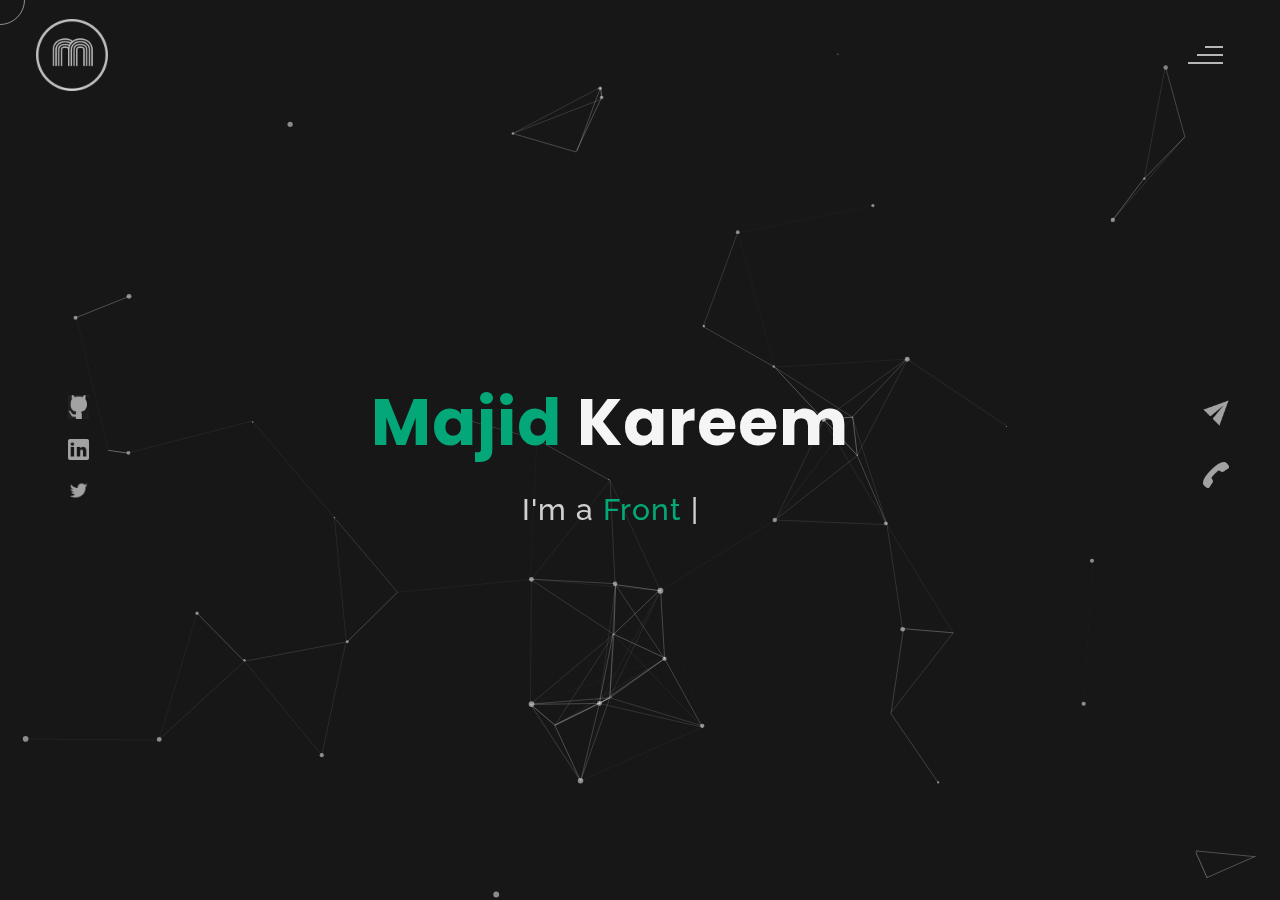
<file: index.html>
<!DOCTYPE html>
<html lang="en">

<head>
    <meta charset="UTF-8">
    <meta name="viewport" content="width=device-width, initial-scale=1.0">
    <meta name="description" content="Majid kareem - Portfolio Website" />
    <meta name="keywords" content="developer blockchain ReactJS ethereum fullstack web3 creative Freelancer" />
    <meta name="author" content="Majid kareem" />
    <title>Majid kareems - Personal Portfolio Website</title>
    <!--favicon-img-->
    <link rel="icon" type="image/png" href="images/favicon.png">
    <!--favicon-img-->
    <!--main css file should not be removed -->
    <link rel="stylesheet" href="css/index.css">
    <link rel="stylesheet" href="css/color-green.css">
    <!--main css file-->
    <script src="https://cdnjs.cloudflare.com/ajax/libs/gsap/3.2.6/gsap.min.js"></script>
</head>

<body>
    <!--contains all the div-->
    <div id="all">
        <!--mouse  follower-->
        <div class="cursor"></div>
        <!--mouse  follower-->
        <!--loader-->
        <div id="loader">
            <span class="color">Majid</span>Kareem
        </div>
        <!--loader-end-->
        <!--link-screen-->
        <div id="breaker">
        </div>
        <div id="breaker-two">
        </div>
        <!--link-screen-->
        <!--Main-Section-->
        <!--Navigator-fullscreen-->
        <div id="navigation-content">
            <div class="logo">
                <img src="images/majidKareem_logo.png" alt="logo">
            </div>
            <div class="navigation-close">
                <span class="close-first"></span>
                <span class="close-second"></span>
            </div>
            <div class="navigation-links">
                <a href="#" data-text="HOME" id="home-link">HOME</a>
                <a href="#" data-text="ABOUT" id="about-link">ABOUT</a>
                <!-- <a href="#" data-text="BLOG" id="blog-link">BLOG</a> -->
                <a href="#" data-text="PORTFOLIO" id="portfolio-link">PORTFOLIO</a>
                <a href="#" data-text="CONTACT" id="contact-link">CONTACT</a>
            </div>
        </div>
        <!--Navigator-Fullscreen END-->
        <!--Home Page-->
        <!--Menubar-->
        <div id="navigation-bar">
            <img src="images/majidKareem_logo.png" alt="logo">
            <div class="menubar">
                <span class="first-span"></span>
                <span class="second-span"></span>
                <span class="third-span"></span>
            </div>
        </div>
        <!--Menubar End-->
        <!--Header-->
        <div id="header">
            <div id="particles"></div>
            <!--Social Media Links-->
            <div class="social-media-links">
                <!-- <a href="#"><img src="images/instagram logo.png" class="social-media" alt="instagram-logo"></a>Your instagram homepage link inser in place of "#" -->
                <!-- <a href="#"><img src="images/facebook logo.png" class="social-media" alt="facebook-logo"></a> -->
                <a href="https://github.com/Emkay860">
                    <img src="images/github_logo.png" class="social-media" width="24" height="24" alt="github logo">
                </a>
                <a href="https://www.linkedin.com/in/majid-kareem-08282988/"><img src="images/linkedin logo.png"
                        class="social-media" alt="linkedin-logo"></a>
                <a href="https://twitter.com/Mkay860_"><img src="images/twitter logo.png" class="social-media"
                        alt="twitter-logo"></a>

            </div>
            <!--Social Media Links end-->
            <div class="header-content">
                <div class="header-content-box">
                    <div class="firstline"><span class="color">Majid </span>Kareem</div>
                    <div class="secondline">
                        I'm a
                        <span class="txt-rotate color" data-period="1400"
                            data-rotate='[ "Frontend Developer.", "Fullstack Developer.", "Project Manager." ]'></span>
                        <span class="slash">|</span>
                    </div>
                    <div class="contact">
                        <a href="Mailto:kareemmajid86@gmail.com"><img src="images/mail.png" alt="email-pic"
                                class="contactpic"></a><!--Your email Id write in place of "#"-->
                        <a href="Tel:+2347055820877"><img src="images/call.png" alt="phone-pic"
                                class="contactpic"></a><!--Your telephone number Id write in place of "#"-->
                    </div>
                </div>
            </div>
            <!--header image-->
            <div class="header-image">
                <!-- <img src="images/man.jpg" alt="logo"> -->
            </div>
            <!--header image end-->
        </div>
        <!--Header End-->
        <!--HomePage End-->
        <!--Main-Section End-->
        <!--about-->
        <div id="about">
            <div class="color-changer">
                <div class="color-panel">
                    <img src="images/gear.png" alt="">
                </div>
                <!-- <div class="color-selector">
                <div class="heading">Custobbbm Colors</div>
                <div class="colors">
                    <ul >
                    <li>
                        <a href="#0" class="color-red " title="color-red"></a>
                    </li>
                    <li>
                        <a href="#0" class="color-purple" title="color-purple"></a>
                    </li>
                    <li>
                        <a href="#0" class="color-malt" title="color-malt"></a>
                    </li>
                    <li>
                        <a href="#0" class="color-green" title="color-green"></a>
                    </li>
                    <li>
                        <a href="#0" class="color-blue" title="color-blue"></a>
                    </li>
                    <li>
                        <a href="#0" class="color-orange" title="color-orange"></a>
                    </li>
                    </ul>
                </div>
            </div> -->
            </div>
            <!--about content-->
            <div id="about-content">
                <div class="about-header">
                    About <span class="color">Me</span>
                    <span class="header-caption">Get to Know <span class="color"> me.</span></span>
                </div>
                <div class="about-main">
                    <div class="about-first-paragraph wow">
                        <!--about description-->
                        <span class="about-first-line">
                            I'm a
                            <span class="color">fullstack developer</span>
                            based in Lagos, Nigeria </span>
                        <br>
                        <span class="about-second-line">
                            With five (5) plus years of experience as a full stack
                            developer, 2 years experience as a Solidity/web3.0 developer and blockchain enthusiast.
                        </span>
                        <span class="about-second-line">
                            I enjoy learning new, teaching and writing about new technologies and I'm fascinated with
                            the blockchain and the immense possibilities it could bring to the future of open internet.
                        </span>
                        <span class="about-second-line">
                            Check out my profile at <a href="https://www.codementor.io/@majidk"> Codementor.io </a> and
                            <a href=" https://dev.to/emkay860"> Dev.to </a> to
                            see a list of some of my recent
                            tutorials on blog posts</span>
                        <div class="cv">
                            <a href="./docs/Modified_CV_Kareem_Majid.pdf"><button>Download <span
                                        class="colors">CV</span></button></a>
                        </div>
                    </div>
                    <!--about picture-->
                    <div class="about-img">
                        <!-- <img src="../../img/Majid_2.png" alt="Majid Kareem"> -->
                    </div>
                </div>

            </div>
            <!--services start-->
            <div id="services">
                <div class="color-changer">
                    <div class="color-panel">
                        <img src="images/gear.png" alt="">
                    </div>
                    <div class="color-selector">
                        <div class="heading">Custom Colors</div>
                        <div class="colors">
                            <ul>
                                <li>
                                    <a href="#0" class="color-red " title="color-red"></a>
                                </li>
                                <li>
                                    <a href="#0" class="color-purple" title="color-purple"></a>
                                </li>
                                <li>
                                    <a href="#0" class="color-malt" title="color-malt"></a>
                                </li>
                                <li>
                                    <a href="#0" class="color-green" title="color-green"></a>
                                </li>
                                <li>
                                    <a href="#0" class="color-blue" title="color-blue"></a>
                                </li>
                                <li>
                                    <a href="#0" class="color-orange" title="color-orange"></a>
                                </li>
                            </ul>
                        </div>
                    </div>
                </div>
                <!--services header-->
                <!-- <div class="services-heading wow">
                    <span class="color">My</span> Services
                </div> -->
                <!--services header end-->
                <!--services content-->
                <!-- <div class="services-content">
                    <div class="service-one service wow">
                        <div class="service-img">
                            <img src="images/coding.png" alt="service-one">
                        </div>
                        <div class="service-description">
                            <h2>Web Designing</h2>
                            <p>Lorem ipsum dolor sit amet consectetur adipisicing elit. Quod quibusdam possimus</p>
                        </div>
                    </div>
                    <div class="service-two service wow">
                        <div class="service-img">
                            <img src="images/instagram.png" alt="service-two">
                        </div>
                        <div class="service-description">
                            <h2>Social Media</h2>
                            <p>Lorem ipsum dolor sit amet consectetur adipisicing elit. Quod quibusdam possimus</p>
                        </div>
                    </div>
                    <div class="service-three service wow">
                        <div class="service-img">
                            <img src="images/bulb.png" alt="service-three">
                        </div>
                        <div class="service-description">
                            <h2>Creative Design</h2>
                            <p>Lorem ipsum dolor sit amet consectetur adipisicing elit. Quod quibusdam possimus</p>
                        </div>
                    </div>
                </div> -->
            </div>
            <!--services content end-->
            <!--services end-->
            <!-- <div id="skills">
                <div class="skills-header">
                     My <span class="color"> Skills</span>
                </div>
                <div class="skills-content " style="text-align: center;">
                    <div class="skill-html skill">
                        <div class="skill-text">
                    <div class="html">
                        HTML/CSS
                    </div>
                        </div>
                    <div class="html-prog wow prog">
                 <div class="html-progress wow">95%</div>
                    </div>
                    </div>
                    <div class="skill-html skill">
                        <div class="skill-text">
                    <div class="html">
                      Javascript
                    </div>
                        </div>
                    <div class="html-prog wow prog">
                 <div class="js-progress wow">90%</div>
                    </div>
                    </div>
                    <div class="skill-html skill">
                        <div class="skill-text">
                    <div class="html">
                        Adobe Ps
                    </div>
                        </div>
                    <div class="html-prog wow prog">
                 <div class="adobe-progress wow">83%</div>
                    </div>
                    </div>
                    <div class="skill-html skill">
                        <div class="skill-text">
                    <div class="html">
                        PHP
                    </div>
                        </div>
                    <div class="html-prog wow prog">
                 <div class="php-progress wow">87%</div>
                    </div>
                    </div>
                    <div class="skill-html skill">
                        <div class="skill-text">
                    <div class="html">
                        JQuery
                    </div>
                        </div>
                    <div class="html-prog wow prog">
                 <div class="jquery-progress wow">94%</div>
                    </div>
                    </div>
                    <div class="skill-html skill">
                        <div class="skill-text">
                    <div class="html">
                        SEO
                    </div>
                        </div>
                    <div class="html-prog wow prog">
                 <div class="seo-progress wow">84%</div>
                    </div>
                    </div>
                </div>
            </div> -->
            <!--copyright-section You Can Remove After Downloading-->
            <div class="footer">
                <div class="footer-text">
                    <img src="./images/copyright.png" alt="copyright-img" class="images" height="14px"> Majid kareems
                </div>
            </div>
            <!--copyright-section-->
        </div>
        <!--about end-->
        <!--portfolio-->
        <div id="portfolio">
            <div class="color-changer">
                <div class="color-panel">
                    <img src="images/gear.png" alt="">
                </div>
                <div class="color-selector">
                    <div class="heading">Custom Colors</div>
                    <div class="colors">
                        <ul>
                            <li>
                                <a href="#0" class="color-red " title="color-red"></a>
                            </li>
                            <li>
                                <a href="#0" class="color-purple" title="color-purple"></a>
                            </li>
                            <li>
                                <a href="#0" class="color-malt" title="color-malt"></a>
                            </li>
                            <li>
                                <a href="#0" class="color-green" title="color-green"></a>
                            </li>
                            <li>
                                <a href="#0" class="color-blue" title="color-blue"></a>
                            </li>
                            <li>
                                <a href="#0" class="color-orange" title="color-orange"></a>
                            </li>
                        </ul>
                    </div>
                </div>
            </div>
            <div class="portfolio-header"> <span class="color"> My </span> Portfolio
                <span class="header-caption"> Some Of My <span class="color"> Works</span></span>
            </div>
            <div id="portfolio-content">
                <div class="portfolio portfolio-first">
                    <div class="portfolio-image">
                        <img src="./images/kidlyHome.png" alt="portfolio-first">
                    </div>
                    <div class="portfolio-text">
                        <h2>Kindly Project</h2>
                        <p>Kindly makes it easy for anyone to purchase measurable social
                             impact that is fully tracked and publicly verifiable online.</p>
                        <div class="button">
                            <a href="https://kindlyimpact.com/"><button><span class="index"> View Project<i
                                            class="gg-arrow-right"></i></span></button></a>
                        </div>
                    </div>
                </div>

                <div class="portfolio portfolio-first">
                    <div class="portfolio-image">
                        <img src="./images/wkdHome.png" alt="portfolio-first">
                    </div>
                    <div class="portfolio-text">
                        <h2>WakandaInu Apps</h2>
                        <p>A decentralized community project with multiple
                            utility applications e.g DEX, NFT marketplace etc</p>
                        <div class="button">
                            <a href="https://www.wakandainu.com/"><button><span class="index"> View Project<i
                                            class="gg-arrow-right"></i></span></button></a>
                        </div>
                    </div>
                </div>

                <div class="portfolio portfolio-second">
                    <div class="portfolio-image">
                        <img src="./images/trueup.png" alt="portfolio-first">
                    </div>
                    <div class="portfolio-text">
                        <h2>Trueup.io</h2>
                        <p>There are 1,121 tech companies worth >$1 billlion. TrueUp lets you
                            quickly find the best jobs at the best companies based on what you
                            care about most.</p>
                        <div class="button"><a href="http://trueup.io/"><button><span class="index"> View Project<i
                                            class="gg-arrow-right"></i></span></button></a></div>
                    </div>
                </div>


                <div class="portfolio portfolio-third">
                    <div class=" portfolio-image">
                        <img src="./images/databank.me.png" alt="portfolio-fourth">
                    </div>
                    <div class="portfolio-text">
                        <h2>Databank.me</h2>
                        <p>
                            Databank is a global membership organization that
                            rewards it members for health and business related
                            activities. It is a platform for creating a better life.
                        </p>
                        <div class="button"><a href="https://www.databank.me/"><button><span class="index"> View
                                        Project<i class="gg-arrow-right"></i></span></button></a></div>
                    </div>
                </div>

                <div class="portfolio portfolio-fourth">
                    <div class="portfolio-image">
                        <img src="./images/clickPay.jpg" alt="portfolio-third">
                    </div>
                    <div class="portfolio-text">
                        <h2>ClickPay web App</h2>
                        <p>
                            Clickpay is one of the apps built for Systems Tech that takes care
                            of utility subscriptions and payments. it has 20000+ installs on
                            google playstore</p>
                        <div class="button"><a href="https://clickpay.com.ng/"><button><span class="index"> View
                                        Project<i class="gg-arrow-right"></i></span></button></a></div>
                    </div>
                </div>

                <div class="portfolio portfolio-fifth">
                    <div class="portfolio-image">
                        <img src="./images/datanow3%20(1).jpg" alt="portfolio-second">
                    </div>
                    <div class="portfolio-text">
                        <h2>Datanow App</h2>
                        <p>A merchant platform built for Systems Technology to enable them
                            retail and distribution of sservice rendered (e.g data retail etc)
                        </p>
                        <div class="button"><a href="http://datanow.ng/"><button><span class="index"> View Project<i
                                            class="gg-arrow-right"></i></span></button></a></div>
                    </div>
                </div>

            </div>
            <!--copyright-section You Can Remove After Downloading-->
            <div class="footer">
                <div class="footer-text">
                    <img src="./images/copyright.png" alt="copyright-img" class="images" height="14px"> Majid kareem
                </div>
            </div>
            <!--copyright-section-->
        </div>
        <!--portfolio end-->
        <!--blog-->
        <div id="blog">
            <div class="color-changer">
                <div class="color-panel">
                    <img src="images/gear.png" alt="">
                </div>
                <div class="color-selector">
                    <div class="heading">Custom Colors</div>
                    <div class="colors">
                        <ul>
                            <li>
                                <a href="#0" class="color-red " title="color-red"></a>
                            </li>
                            <li>
                                <a href="#0" class="color-purple" title="color-purple"></a>
                            </li>
                            <li>
                                <a href="#0" class="color-malt" title="color-malt"></a>
                            </li>
                            <li>
                                <a href="#0" class="color-green" title="color-green"></a>
                            </li>
                            <li>
                                <a href="#0" class="color-blue" title="color-blue"></a>
                            </li>
                            <li>
                                <a href="#0" class="color-orange" title="color-orange"></a>
                            </li>
                        </ul>
                    </div>
                </div>
            </div>
            <!-- <div class="blog-header"> Blogs</span>
                <span class="header-caption"> My Latest <span class="color"> blog posts.</span></span>
            </div>
            <div class="blog-content">
                <div class="blogs">
                    <a href="#">
                        <div class="img">
                            <img src="images/post-one.jpg" alt="blog-one">
                            <div class="blog-date">8 May,20</div>
                        </div>
                        <div class="blog-text">
                            <h3>Harleys In Hawaai</h3>
                            <p>Lorem ipsum dolor sit amet consectetur adipisicing elit. Possimus alias dolore recusandae
                                illum, corrupti quo
                                veniam saepe aliquid! Quis voluptates ratione consequuntur vel, perferendis cum
                                provident? Magnam fugiat voluptas
                                libero.</p>
                        </div>
                    </a>
                </div>
                <div class="blogs">
                    <a href="#">
                        <div class="img">
                            <img src="images/post-two.jpg" alt="blog-two">
                            <div class="blog-date">16 Jan,20</div>
                        </div>
                        <div class="blog-text">
                            <h3>Key To Be Productive</h3>
                            <p>Lorem ipsum dolor, sit amet consectetur adipisicing elit. Incidunt maiores,
                                recusandae cupiditate ducimus a non tempora, architecto obcaecati eaque ipsum assumenda
                                harum dolorum iusto tenetur
                                eius eligendi dolor magnam sit!</p>
                        </div>
                    </a>
                </div>
                <div class="blogs">
                    <a href="#">
                        <div class="img">
                            <img src="images/post-three.jpg" alt="blog-three">
                            <div class="blog-date">30 Nov,19</div>
                        </div>
                        <div class="blog-text">
                            <h3>Caffeine Addict</h3>
                            <p>Lorem ipsum, dolor sit amet consectetur adipisicing elit. Nemo nostrum impedit
                                ipsam perspiciatis ratione sapiente quasi optio reprehenderit, labore consequuntur
                                suscipit cum quas.
                                Officiis dolorem asperiores, ut necessitatibus quas doloremque?</p>
                        </div>
                    </a>
                </div>
                <div class="blogs">
                    <a href="#">
                        <div class="img">
                            <img src="images/post-four.jpg" alt="blog-four">
                            <div class="blog-date">6 Jul,19</div>
                        </div>
                        <div class="blog-text">
                            <h3>Web Development</h3>
                            <p>Lorem ipsum dolor sit amet consectetur adipisicing elit. Dolorem, veniam ratione quam
                                vitae,
                                quibusdam explicabo rem debitis velit ipsa repellat, impedit nulla fuga? Amet corporis
                                praesentium quae.
                                Sed, quibusdam necessitatibus.</p>
                        </div>
                    </a>
                </div>
                <div class="blogs">
                    <a href="#">
                        <div class="img">
                            <img src="images/post-five.jpg" alt="blog-five">
                            <div class="blog-date">1 Jun,19</div>
                        </div>
                        <div class="blog-text">
                            <h3>Work From Home</h3>
                            <p>Lorem ipsum dolor sit amet consectetur adipisicing elit. Fuga sunt eum necessitatibus rem
                                dignissimos nulla mollitia cumque, provident officiis non vitae? Animi aut doloremque
                                illum, soluta hic minus
                                sint explicabo..</p>
                        </div>
                    </a>
                </div>
                <div class="blogs">
                    <a href="#">
                        <div class="img">
                            <img src="images/post-six.jpg" alt="blog-six">
                            <div class="blog-date">28 Feb,19</div>
                        </div>
                        <div class="blog-text">
                            <h3>Business Trip</h3>
                            <p>Lorem ipsum dolor sit amet consectetur adipisicing elit. Explicabo tempora dolorum fuga
                                ratione, unde,
                                ex quaerat iste numquam nemo nihil nobis rem sint quia recusandae dignissimos quos ut
                                rerum nam.</p>
                        </div>
                    </a>
                </div>
            </div> -->
            <!--copyright-section You Can Remove After Downloading-->
            <div class="footer">
                <div class="footer-text">
                    <img src="./images/copyright.png" alt="copyright-img" class="images" height="14px"> Majid kareems
                </div>
            </div>
            <!--copyright-section-->
        </div>
        <!--blog end-->
        <!--contact-->
        <div id="contact">
            <div class="color-changer">
                <div class="color-panel">
                    <img src="images/gear.png" alt="">
                </div>
                <div class="color-selector">
                    <div class="heading">Custom Colors</div>
                    <div class="colors">
                        <ul>
                            <li>
                                <a href="#0" class="color-red " title="color-red"></a>
                            </li>
                            <li>
                                <a href="#0" class="color-purple" title="color-purple"></a>
                            </li>
                            <li>
                                <a href="#0" class="color-malt" title="color-malt"></a>
                            </li>
                            <li>
                                <a href="#0" class="color-green" title="color-green"></a>
                            </li>
                            <li>
                                <a href="#0" class="color-blue" title="color-blue"></a>
                            </li>
                            <li>
                                <a href="#0" class="color-orange" title="color-orange"></a>
                            </li>
                        </ul>
                    </div>
                </div>
            </div>
            <div class="contact-header">Contact <span class="color"> Me</span>
                <div class="contact-header-caption"> <span class="color"> Get</span> In Touch.</div>
            </div>
            <div class="contact-content">
                <!--Contact form-->
                <div class="contact-form">
                    <div class="form-header">
                        Message Me
                    </div>
                    <form id="myForm" action="mailto:kareemmajid86@gmail.com">
                        <div class="input-line">
                            <input id="name" type="text" placeholder="Name" class="input-name">
                            <input id="email" type="email" placeholder="Email" class="input-name">
                        </div>
                        <input type="text" id="subject" placeholder="subject" class="input-subject">
                        <textarea id="body" class="input-textarea" placeholder="message"></textarea>
                        <button type="submit" id="submit" value="send">Submit</button>
                    </form>

                </div>
                <!--Contact form-->
                <!--Contact information-->
                <div class="contact-info">
                    <div class="contact-info-header">
                        Contact Info
                    </div>
                    <div class="contact-info-content">
                        <div class="contect-info-content-line">
                            <img src="./images/icon-name.png" class="icon" alt="name-icon">
                            <div class="contact-info-icon-text">
                                <h6>Name</h6>
                                <p>Majid Kareem</p>
                            </div>
                        </div>
                        <div class="contect-info-content-line">
                            <img src="./images/icon-location.png" class="icon" alt="location-icon">
                            <div class="contact-info-icon-text">
                                <h6>Location</h6>
                                <p>Lagos, Nigeria</p>
                            </div>
                        </div>
                        <div class="contect-info-content-line">
                            <img src="./images/icon-phone.png" class="icon" alt="phone-icon">
                            <div class="contact-info-icon-text">
                                <h6>Call</h6>
                                <p>+2347055820977</p>
                            </div>
                        </div>

                        <div class="contect-info-content-line">
                            <img src="./images/icon-email.png" class="icon" alt="email-icon">
                            <div class="contact-info-icon-text">
                                <h6>Email</h6>
                                <p>kareemmajid86@gmail.com</p>
                            </div>
                        </div>
                    </div>
                    <!--Contact information end-->
                </div>
            </div>
            <!--copyright-section You Can Remove After Downloading-->
            <div class="footer">
                <div class="footer-text">
                    <img src="./images/copyright.png" alt="copyright-img" class="images" height="14px"> Majid kareem
                </div>
            </div>
            <!--copyright-section-->
        </div>
        <!--contact end-->
    </div>
    <!--all the divisions-->
    <script src="js/jquery.min.js"></script>
    <script src="js/particles.js"></script>
    <script src="js/particles.min.js"></script>
    <script src="js/index.js"></script>
    <!--particles script-->
    <script>
        particlesJS("particles", { "particles": { "number": { "value": 40, "density": { "enable": true, "value_area": 800 } }, "color": { "value": "#ffffff" }, "shape": { "type": "circle", "stroke": { "width": 0, "color": "#000000" }, "polygon": { "nb_sides": 5 }, "image": { "src": "img/github.svg", "width": 100, "height": 100 } }, "opacity": { "value": 0.5, "random": false, "anim": { "enable": false, "speed": 1, "opacity_min": 0.1, "sync": false } }, "size": { "value": 3, "random": true, "anim": { "enable": false, "speed": 40, "size_min": 0.1, "sync": false } }, "line_linked": { "enable": true, "distance": 150, "color": "#ffffff", "opacity": 0.4, "width": 1 }, "move": { "enable": true, "speed": 6, "direction": "none", "random": false, "straight": false, "out_mode": "out", "bounce": false, "attract": { "enable": false, "rotateX": 600, "rotateY": 1200 } } }, "interactivity": { "detect_on": "canvas", "events": { "onhover": { "enable": true, "mode": "repulse" }, "onclick": { "enable": true, "mode": "push" }, "resize": true }, "modes": { "grab": { "distance": 400, "line_linked": { "opacity": 1 } }, "bubble": { "distance": 400, "size": 40, "duration": 2, "opacity": 8, "speed": 3 }, "repulse": { "distance": 200, "duration": 0.4 }, "push": { "particles_nb": 4 }, "remove": { "particles_nb": 2 } } }, "retina_detect": true });
    </script>
</body>

</html>
</file>
<file: css/color-green.css>
/*-----------------
* [Master Stylesheet]
*
* Theme    : WillyWonka
* Version  : 1.0
* Author   : sujal
* 
------------------*/
::-webkit-scrollbar{
    width: 4px;
    color:#04A777;
}
::-webkit-scrollbar-thumb {
    background: #04A777; 
    border-radius: 4px;
    width: 4px;
  }
  #breaker{
      background-color: #04A777;
  }
  .color{
      color: #04A777;
  }
  #about-content a{
      color:#04A777 ;
  }
  .cv a button{
      background: #04A777;
  }
  .service-img img{
    background: #04A777;
    box-shadow:0px 0px 0px 0px #04A777 ;
  }
  .service:hover .service-img img{
    box-shadow:0px 0px 0px 400px #04A777 ;
}
.html-progress{
    background: #04A777;
}
.js-progress{
    background: #04A777;
}
.adobe-progress{
    background: #04A777;
}
.php-progress{
    background: #04A777;
}
.jquery-progress{
    background: #04A777;
}
.seo-progress{
    background: #04A777;
}
.portfolio-text h2{
    color: #04A777;
}
.portfolio-text button{
    color: #04A777;
    border: 1.5px solid #04A777;
}
.portfolio-text button::before{
    background: #04A777;
}
.portfolio-image img::before{
    background: #04A777;
}
.blog-date{
    background: #04A777;
}
form button{
    background: #04A777;
}
@media all and (max-width: 550px) and (min-width: 5px){
    .service:hover .service-img img{
        box-shadow:0px 0px 0px 0px #c70039 ;
    }
}
</file>
